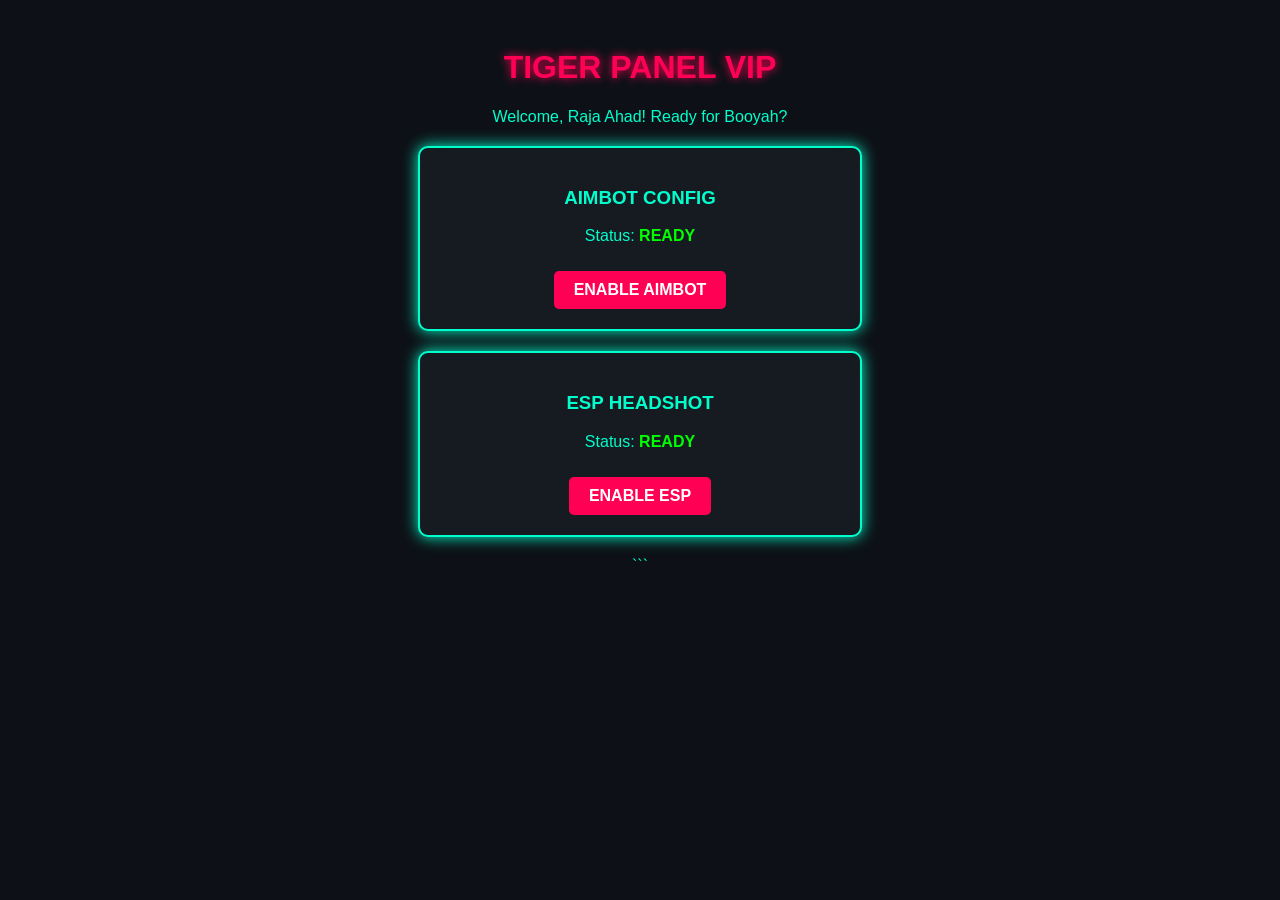
<file: templates/index.html>
<!DOCTYPE html>
<html lang="en">
<head>
    <meta charset="UTF-8">
    <meta name="viewport" content="width=device-width, initial-scale=1.0">
    <title>Tiger Panel - Free Fire VIP</title>
    <style>
        body {
            background-color: #0d1117;
            color: #00ffcc;
            font-family: Arial, sans-serif;
            text-align: center;
            padding: 20px;
        }
        h1 {
            color: #ff0055;
            text-shadow: 0px 0px 10px #ff0055;
        }
        .card {
            background: #161b22;
            border: 2px solid #00ffcc;
            border-radius: 10px;
            padding: 20px;
            margin: 20px auto;
            max-width: 400px;
            box-shadow: 0px 0px 15px #00ffcc;
        }
        .btn {
            background: #ff0055;
            color: white;
            border: none;
            padding: 10px 20px;
            font-size: 16px;
            border-radius: 5px;
            cursor: pointer;
            margin-top: 10px;
            font-weight: bold;
        }
        .btn:active {
            background: #cc0044;
        }
        .status {
            color: #00ff00;
            font-weight: bold;
            margin-top: 10px;
        }
    </style>
</head>
<body>

    <h1>TIGER PANEL VIP</h1>
    <p>Welcome, Raja Ahad! Ready for Booyah?</p>

    <div class="card">
        <h3>AIMBOT CONFIG</h3>
        <p>Status: <span class="status">READY</span></p>
        <button class="btn" onclick="activateHack('AimBot 90%')">ENABLE AIMBOT</button>
    </div>

    <div class="card">
        <h3>ESP HEADSHOT</h3>
        <p>Status: <span class="status">READY</span></p>
        <button class="btn" onclick="activateHack('ESP Headshot')">ENABLE ESP</button>
    </div>

    <script>
        function activateHack(hackName) {
            alert(hackName + " activated successfully for Raja Ahad!");
        }
    </script>

</body>
</html>
```
</file>
